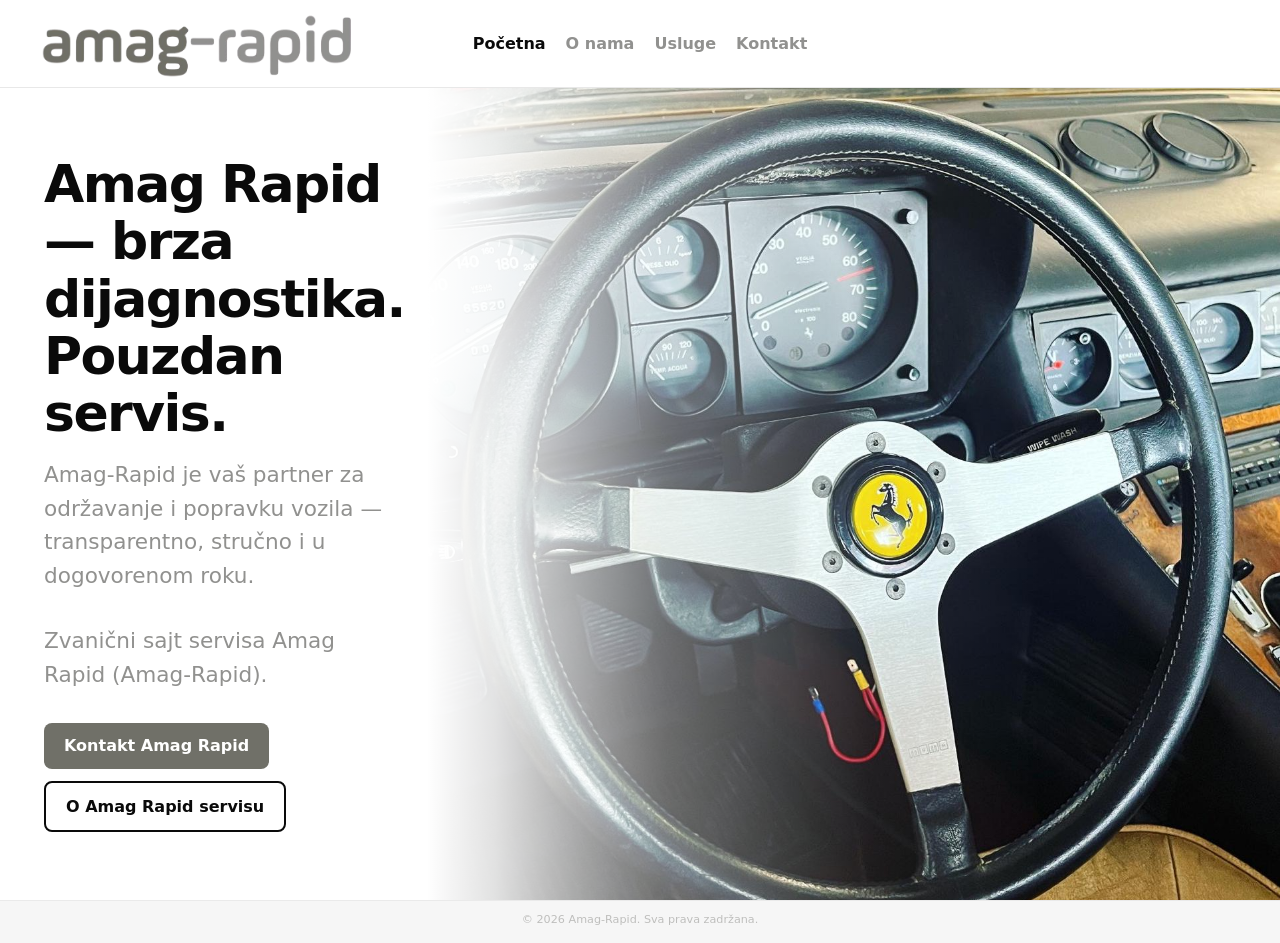
<file: index.html>
<!DOCTYPE html>
<html lang="sr-Latn">
  <head>
    <meta charset="utf-8" />
    <meta name="viewport" content="width=device-width, initial-scale=1" />
    <meta
      name="description"
      content="Amag Rapid (Amag-Rapid) — auto servis i brza dijagnostika. Profesionalan servis vozila, redovno održavanje i pouzdana usluga."
    />
    <meta name="theme-color" content="#707068" />
    <title>Amag Rapid (Amag-Rapid) — Auto servis i dijagnostika</title>
    <link rel="canonical" href="https://amag-rapid.rs/" />
    <script type="application/ld+json">
      {
        "@context": "https://schema.org",
        "@type": "WebSite",
        "name": "Amag-Rapid",
        "url": "https://amag-rapid.rs/"
      }
    </script>
    <link rel="stylesheet" href="css/main.css" />
  </head>
  <body>
    <header class="site-header">
      <a class="site-logo" href="index.html"
        ><img
          class="site-logo__img"
          src="images/amag_logo_cut-removebg-preview.png"
          alt="Amag Rapid auto servis logo"
          width="867"
          height="168"
          decoding="async"
      /></a>
      <nav id="site-nav" class="site-nav" aria-label="Glavna navigacija">
        <ul>
          <li><a href="index.html" aria-current="page">Početna</a></li>
          <li><a href="about.html">O nama</a></li>
          <li><a href="services.html">Usluge</a></li>
          <li><a href="contact.html">Kontakt</a></li>
        </ul>
      </nav>
      <button
        type="button"
        class="nav-toggle"
        aria-expanded="false"
        aria-controls="site-nav"
        aria-label="Otvori meni"
      >
        <span class="nav-toggle-icon" aria-hidden="true"></span>
      </button>
    </header>

    <main class="main--landing">
      <section class="home-hero" aria-label="Amag-Rapid uvod">
        <div class="home-hero__content">
          <h1>Amag Rapid — brza dijagnostika. Pouzdan servis.</h1>
          <p class="tagline">
            Amag-Rapid je vaš partner za održavanje i popravku vozila — transparentno,
            stručno i u dogovorenom roku.
          </p>
          <p class="tagline">Zvanični sajt servisa Amag Rapid (Amag-Rapid).</p>
          <div class="home-cta">
            <a class="btn" href="contact.html">Kontakt Amag Rapid</a>
            <a class="btn btn-outline" href="about.html">O Amag Rapid servisu</a>
          </div>
        </div>
        <div class="home-hero__visual" aria-hidden="true"></div>
      </section>
    </main>

    <footer class="site-footer">
      <p>&copy; <span id="y"></span> Amag-Rapid. Sva prava zadržana.</p>
    </footer>
    <script src="js/main.js"></script>
  </body>
</html>
</file>
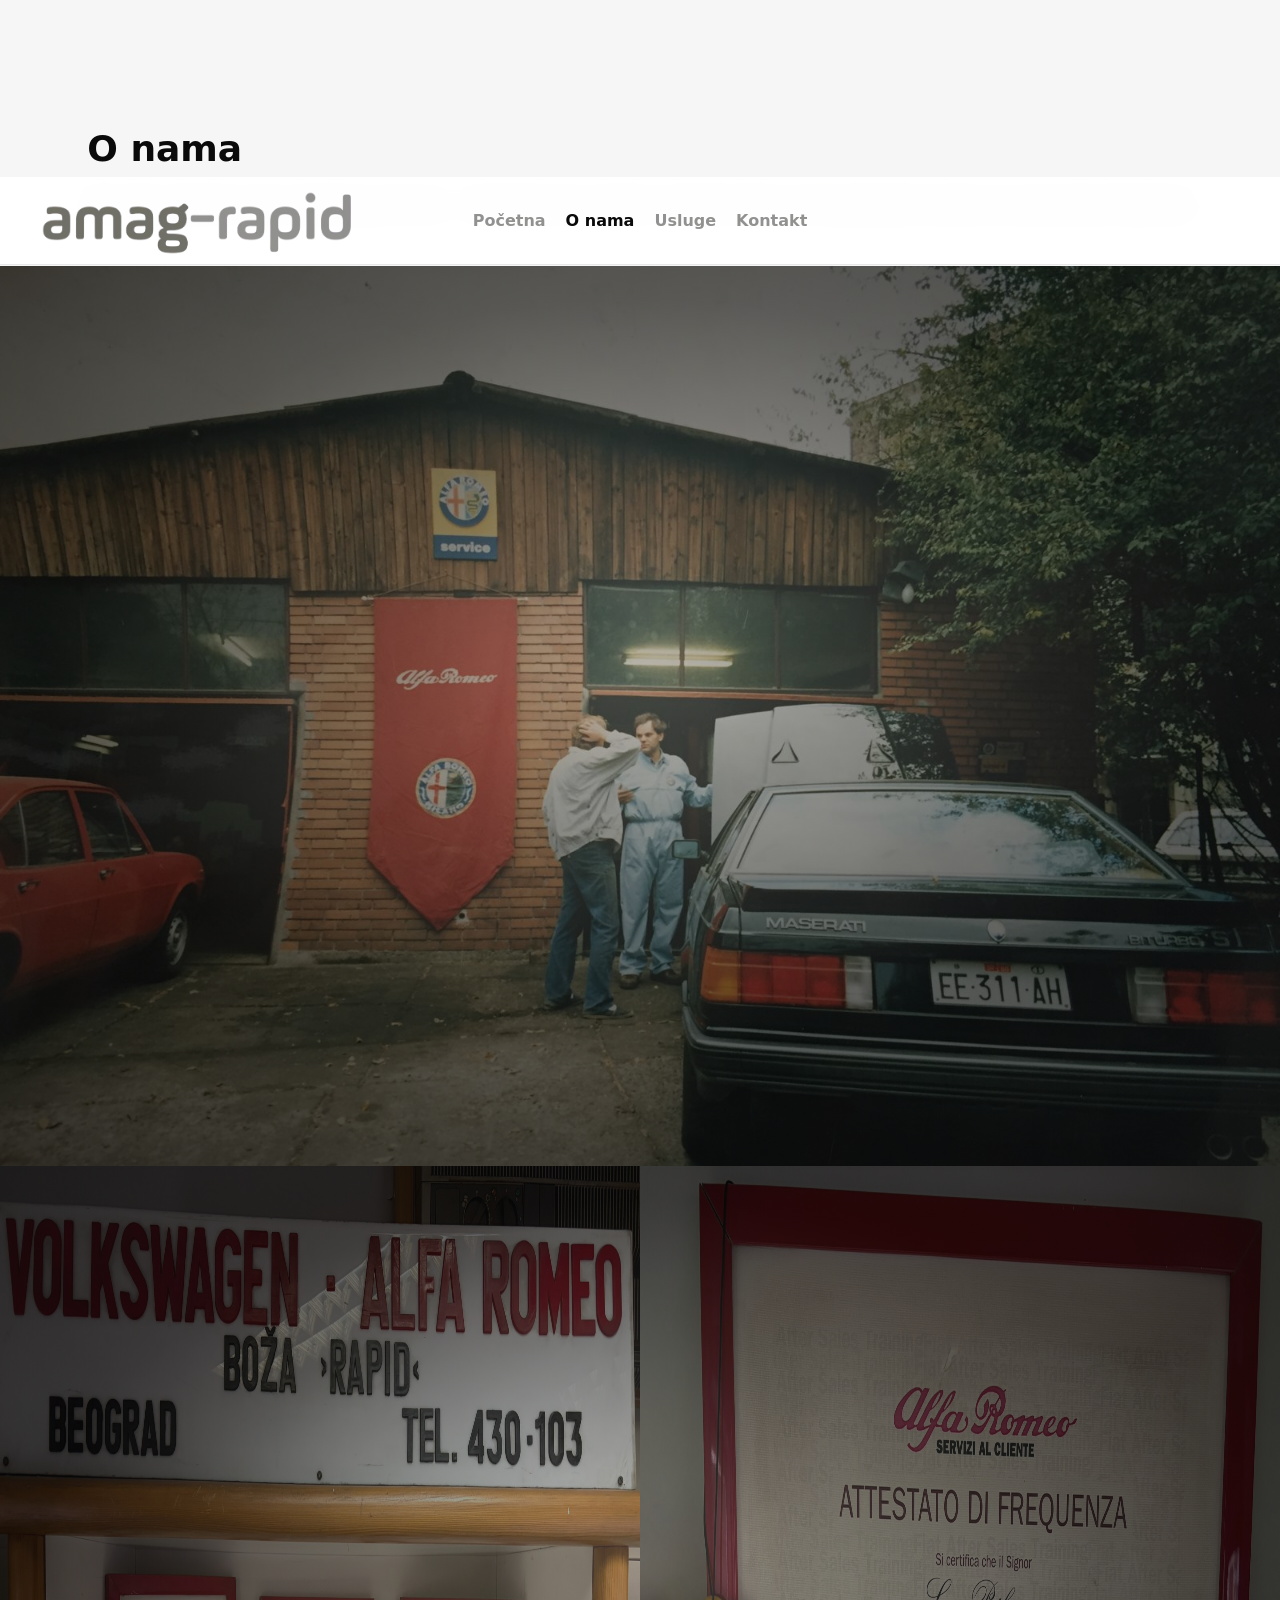
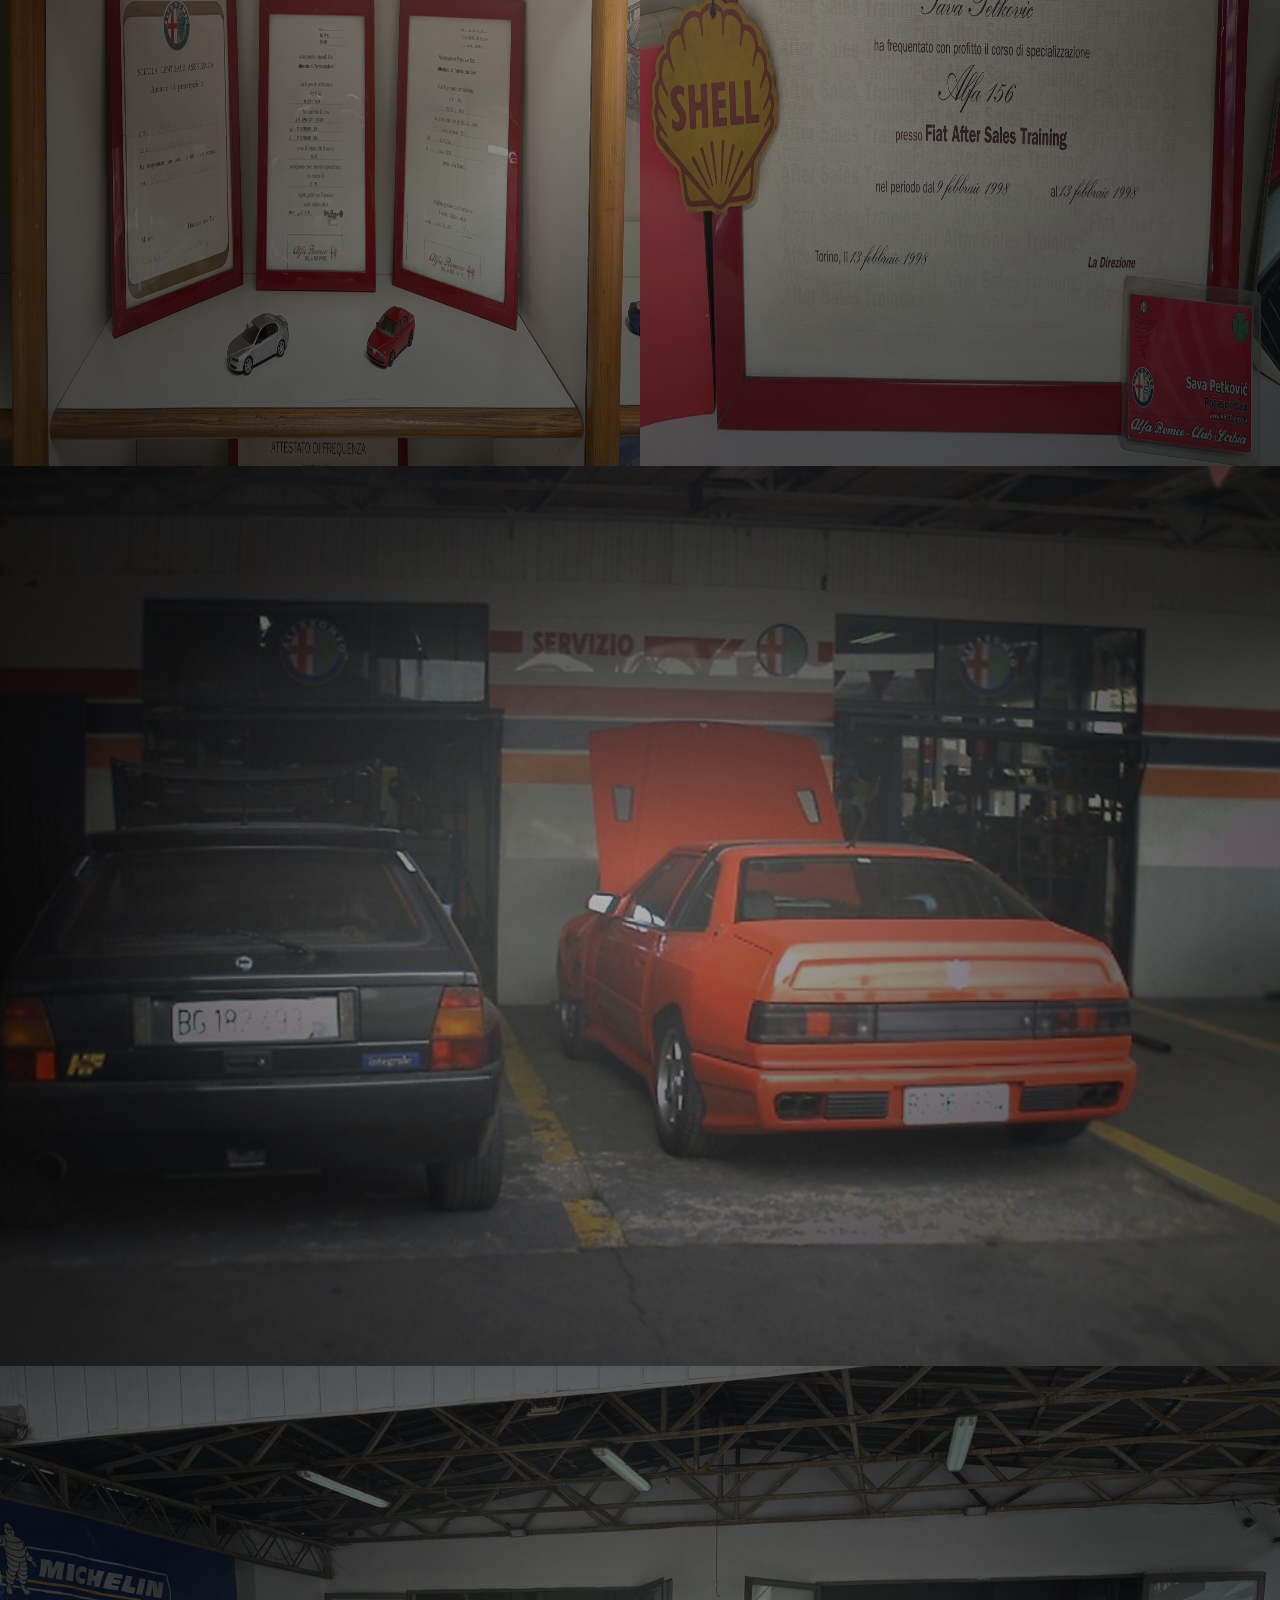
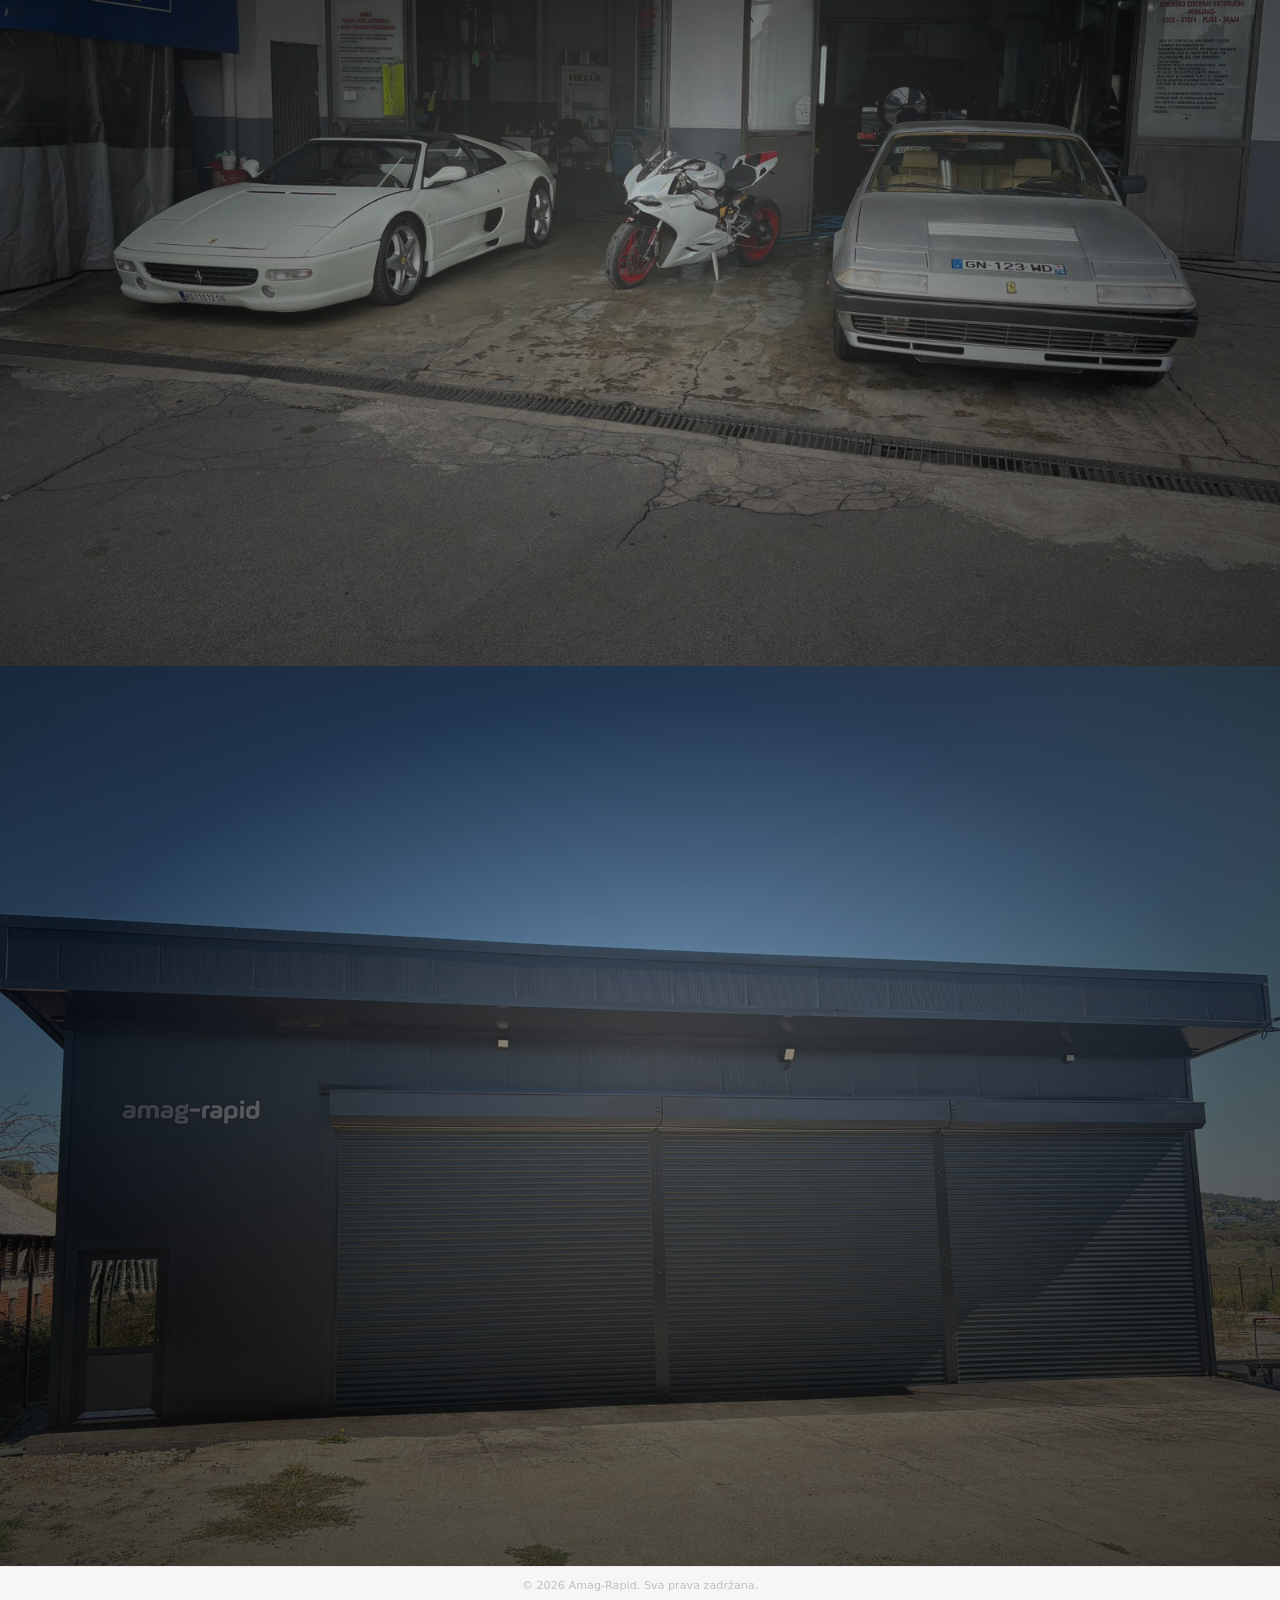
<file: about.html>
<!DOCTYPE html>
<html lang="sr-Latn" class="about-page">
  <head>
    <meta charset="utf-8" />
    <meta name="viewport" content="width=device-width, initial-scale=1" />
    <meta
      name="description"
      content="Upoznajte Amag-Rapid — istorija servisa, iskustvo tima i razvoj kroz godine."
    />
    <meta name="theme-color" content="#707068" />
    <title>O nama — Amag-Rapid</title>
    <link rel="canonical" href="https://amag-rapid.rs/about.html" />
    <link rel="stylesheet" href="css/main.css" />
  </head>
  <body>
    <header class="site-header">
      <a class="site-logo" href="index.html"
        ><img
          class="site-logo__img"
          src="images/amag_logo_cut-removebg-preview.png"
          alt="Amag Rapid auto servis logo"
          width="867"
          height="168"
          decoding="async"
      /></a>
      <nav id="site-nav" class="site-nav" aria-label="Glavna navigacija">
        <ul>
          <li><a href="index.html">Početna</a></li>
          <li><a href="about.html" aria-current="page">O nama</a></li>
          <li><a href="services.html">Usluge</a></li>
          <li><a href="contact.html">Kontakt</a></li>
        </ul>
      </nav>
      <button
        type="button"
        class="nav-toggle"
        aria-expanded="false"
        aria-controls="site-nav"
        aria-label="Otvori meni"
      >
        <span class="nav-toggle-icon" aria-hidden="true"></span>
      </button>
    </header>

    <div class="about-intro">
      <h1>O nama</h1>
      <p class="lead">
        Od male radionice do modernog servisa — skrolujte kroz godine i otkrijte kako
        je Amag-Rapid izrastao uz poverenje klijenata.
      </p>
    </div>

    <div class="about-scroll">
      <section
        class="timeline-panel"
        style="background-image: url('images/history/1968_workshop_2.jpeg')"
      >
        <div class="timeline-panel__inner">
          <span class="timeline-year">1968.</span>
          <p class="timeline-body">
            Počeci radionice — fokus na mehaniku, pouzdan rad i direktan odnos prema
            vlasnicima vozila. Mali tim koji drži reč.
          </p>
        </div>
      </section>

      <section
        class="timeline-panel timeline-panel--diplomas-bg"
        aria-label="1983–1991, stručno usavršavanje u Italiji"
      >
        <div class="timeline-panel__inner">
          <span class="timeline-year timeline-year--range">1983–1991</span>
          <p class="timeline-body">
            U ovom periodu u Italiji su završavani brojni stručni kursevi iz oblasti
            autoservisa i dijagnostike motora — među njima obuke posvećene benzinskim i
            dizelskim agregatima, elektronskim sistemima upravljanja, kao i
            specijalizovanim programima po standardima evropskih proizvođača opreme.
            Stečeno znanje unosilo se u svakodnevnu praksu servisa.
          </p>
        </div>
      </section>

      <section
        class="timeline-panel"
        style="background-image: url('images/history/2001_workshop.jpeg')"
      >
        <div class="timeline-panel__inner">
          <span class="timeline-year">2001.</span>
          <p class="timeline-body">
            Ulazak u novi vek: kompjuterska dijagnostika i širenje na više marki.
            Investicija u opremu da kvar bude lociran brzo i tačno.
          </p>
        </div>
      </section>

      <section
        class="timeline-panel timeline-panel--bg-left-phone"
        style="background-image: url('images/history/2025_workshop_2.jpeg')"
      >
        <div class="timeline-panel__inner">
          <span class="timeline-year">2020.</span>
          <p class="timeline-body">
            Paralelno sa radom na najsavremenijim automobilima i najnovijoj dijagnostici,
            u servisu se i dalje neguje osećaj za tradiciju: starija i klasična vozila
            dobijaju istu pažnju — restauracije, mehanika i održavanje u duhu zanata
            stečenog kroz decenije iskustva.
          </p>
        </div>
      </section>

      <section
        class="timeline-panel timeline-panel--bg-left-phone"
        style="background-image: url('images/history/2026_new_garage.jpeg')"
      >
        <div class="timeline-panel__inner">
          <span class="timeline-year">Danas</span>
          <p class="timeline-body">
            Novi prostor, novi korak u razvoju: preseljenje u moderniju garažu koja 
            pruža još bolje uslove za rad, uz očuvanje tradicije,
            posvećenosti i kvaliteta koji nas prate decenijama.
          </p>
        </div>
      </section>
    </div>

    <footer class="site-footer">
      <p>&copy; <span id="y"></span> Amag-Rapid. Sva prava zadržana.</p>
    </footer>
    <script src="js/main.js"></script>
  </body>
</html>
</file>
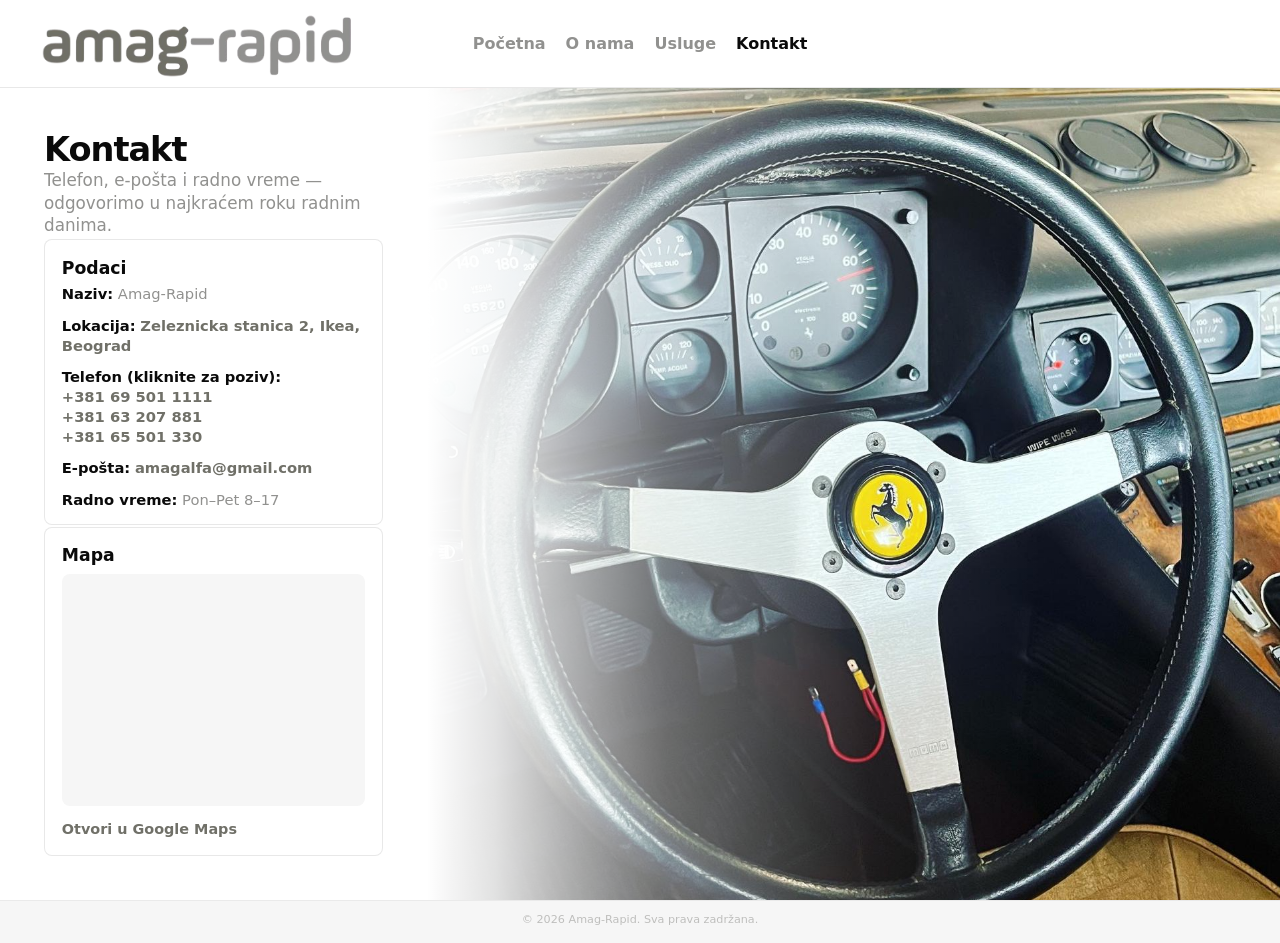
<file: contact.html>
<!DOCTYPE html>
<html lang="sr-Latn">
  <head>
    <meta charset="utf-8" />
    <meta name="viewport" content="width=device-width, initial-scale=1" />
    <meta
      name="description"
      content="Kontakt Amag Rapid (Amag-Rapid) — adresa, telefon, radno vreme i lokacija na mapi."
    />
    <meta name="theme-color" content="#707068" />
    <title>Kontakt — Amag-Rapid</title>
    <link rel="canonical" href="https://amag-rapid.rs/contact.html" />
    <script type="application/ld+json">
      {
        "@context": "https://schema.org",
        "@type": "AutoRepair",
        "name": "Amag-Rapid",
        "url": "https://amag-rapid.rs/contact.html",
        "email": "amagalfa@gmail.com",
        "telephone": ["+381695011111", "+38163207881"],
        "address": {
          "@type": "PostalAddress",
          "streetAddress": "Zeleznicka stanica 2, Ikea",
          "addressCountry": "RS"
        },
        "geo": {
          "@type": "GeoCoordinates",
          "latitude": 44.7051608,
          "longitude": 20.5655801
        },
        "openingHours": "Mo-Fr 08:00-17:00",
        "sameAs": [
          "https://www.google.com/maps?q=44.7051608,20.5655801&entry=gps&shh=CAE&lucs=,94297699,100808504,94284508,94231188,94280568,47071704,94218641,94282134,94286869&g_ep=CAISEjI2LjE0LjAuODkxOTAzMTgwMBgAINeCAypSLDk0Mjk3Njk5LDEwMDgwODUwNCw5NDI4NDUwOCw5NDIzMTE4OCw5NDI4MDU2OCw0NzA3MTcwNCw5NDIxODY0MSw5NDI4MjEzNCw5NDI4Njg2OUICUlM%3D&skid=fa31ceeb-cb01-42f5-bee9-dec053b1c9f8&g_st=iw"
        ]
      }
    </script>
    <link rel="stylesheet" href="css/main.css" />
  </head>
  <body>
    <header class="site-header">
      <a class="site-logo" href="index.html"
        ><img
          class="site-logo__img"
          src="images/amag_logo_cut-removebg-preview.png"
          alt="Amag Rapid auto servis logo"
          width="867"
          height="168"
          decoding="async"
      /></a>
      <nav id="site-nav" class="site-nav" aria-label="Glavna navigacija">
        <ul>
          <li><a href="index.html">Početna</a></li>
          <li><a href="about.html">O nama</a></li>
          <li><a href="services.html">Usluge</a></li>
          <li><a href="contact.html" aria-current="page">Kontakt</a></li>
        </ul>
      </nav>
      <button
        type="button"
        class="nav-toggle"
        aria-expanded="false"
        aria-controls="site-nav"
        aria-label="Otvori meni"
      >
        <span class="nav-toggle-icon" aria-hidden="true"></span>
      </button>
    </header>

    <main class="main--subpage">
      <section class="home-hero home-hero--subpage" aria-label="Kontakt">
        <div class="home-hero__content home-hero__content--dense">
          <header class="page-hero page-hero--in-split page-hero--compact">
            <h1>Kontakt</h1>
            <p class="lead">
              Telefon, e-pošta i radno vreme — odgovorimo u najkraćem roku radnim danima.
            </p>
          </header>

          <div class="contact-layout contact-layout--split">
            <div class="contact-block">
              <h2>Podaci</h2>
              <ul class="contact-list contact-list--compact">
                <li><strong>Naziv:</strong> Amag-Rapid</li>
                <li>
                  <strong>Lokacija:</strong>
                  <a href="https://www.google.com/maps?q=44.7051608,20.5655801&amp;entry=gps&amp;shh=CAE&amp;lucs=,94297699,100808504,94284508,94231188,94280568,47071704,94218641,94282134,94286869&amp;g_ep=CAISEjI2LjE0LjAuODkxOTAzMTgwMBgAINeCAypSLDk0Mjk3Njk5LDEwMDgwODUwNCw5NDI4NDUwOCw5NDIzMTE4OCw5NDI4MDU2OCw0NzA3MTcwNCw5NDIxODY0MSw5NDI4MjEzNCw5NDI4Njg2OUICUlM%3D&amp;skid=fa31ceeb-cb01-42f5-bee9-dec053b1c9f8&amp;g_st=iw" rel="noopener noreferrer">Zeleznicka stanica 2, Ikea, Beograd</a>
                </li>
                <li>
                  <strong>Telefon (kliknite za poziv):</strong>
                  <br><a href="tel:+381695011111">+381 69 501 1111</a> 
                  <br><a href="tel:+38163207881">+381 63 207 881</a>
                  <br><a href="tel:+38163207881">+381 65 501 330</a>
                </li>
                <li>
                  <strong>E-pošta:</strong>
                  <a href="mailto:amagalfa@gmail.com">amagalfa@gmail.com</a>
                </li>
                <li>
                  <strong>Radno vreme:</strong> Pon–Pet 8–17
                </li>
              </ul>
            </div>

            <div class="contact-block contact-block--map">
              <h2>Mapa</h2>
              <div class="map-embed map-embed--compact">
                <iframe
                  title="Amag servis na Google Maps"
                  src="https://www.google.com/maps?q=44.7051608%2C20.5655801&amp;z=17&amp;hl=sr&amp;output=embed"
                  loading="lazy"
                  referrerpolicy="no-referrer-when-downgrade"
                  allowfullscreen
                ></iframe>
              </div>
              <p class="map-external-link map-external-link--compact">
                <a href="https://www.google.com/maps?q=44.7051608,20.5655801&amp;entry=gps&amp;shh=CAE&amp;lucs=,94297699,100808504,94284508,94231188,94280568,47071704,94218641,94282134,94286869&amp;g_ep=CAISEjI2LjE0LjAuODkxOTAzMTgwMBgAINeCAypSLDk0Mjk3Njk5LDEwMDgwODUwNCw5NDI4NDUwOCw5NDIzMTE4OCw5NDI4MDU2OCw0NzA3MTcwNCw5NDIxODY0MSw5NDI4MjEzNCw5NDI4Njg2OUICUlM%3D&amp;skid=fa31ceeb-cb01-42f5-bee9-dec053b1c9f8&amp;g_st=iw" rel="noopener noreferrer">Otvori u Google Maps</a>
              </p>
            </div>
          </div>
        </div>
        <div class="home-hero__visual" aria-hidden="true"></div>
      </section>
    </main>

    <footer class="site-footer">
      <p>&copy; <span id="y"></span> Amag-Rapid. Sva prava zadržana.</p>
    </footer>
    <script src="js/main.js"></script>
  </body>
</html>
</file>
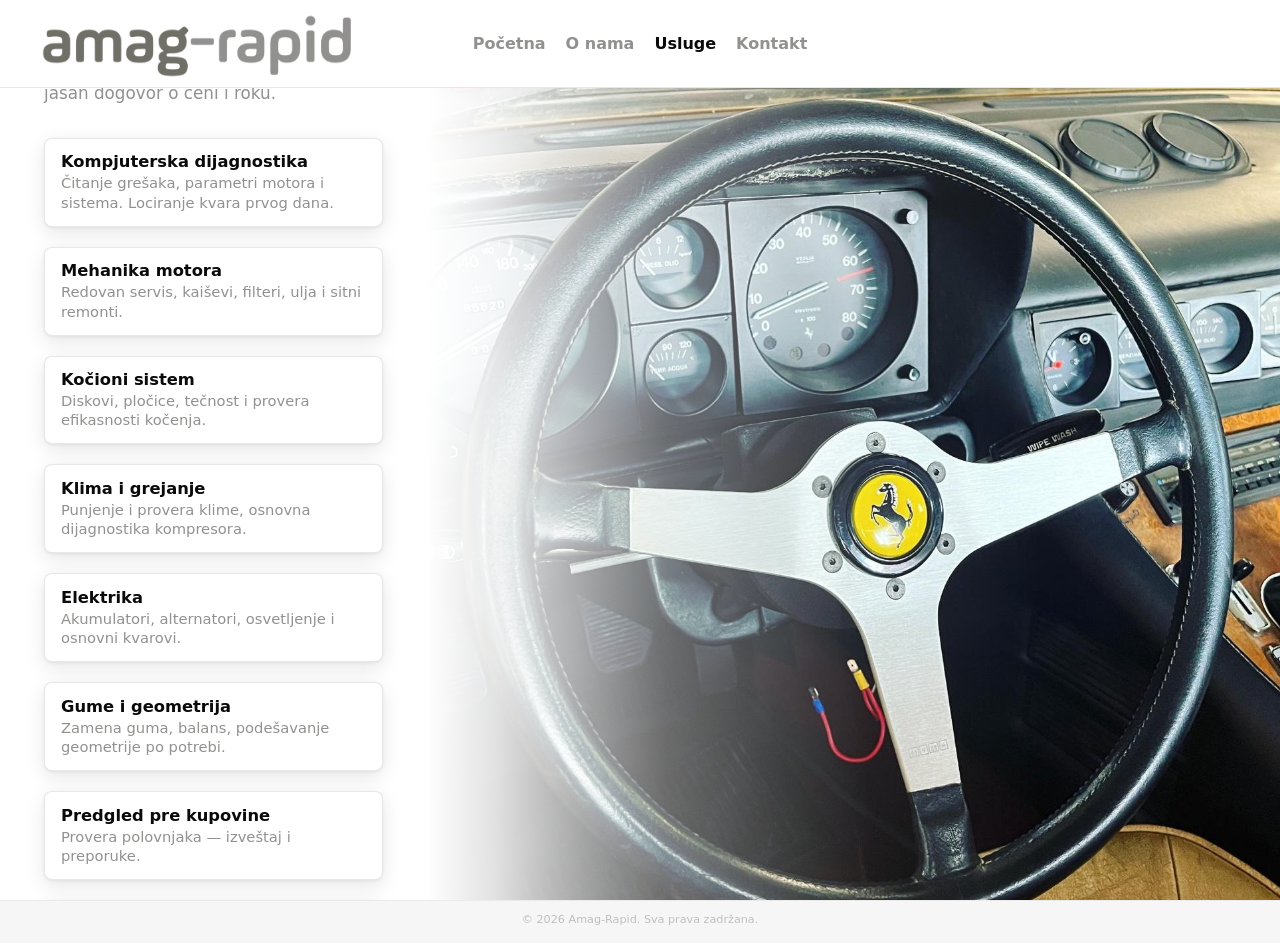
<file: services.html>
<!DOCTYPE html>
<html lang="sr-Latn">
  <head>
    <meta charset="utf-8" />
    <meta name="viewport" content="width=device-width, initial-scale=1" />
    <meta
      name="description"
      content="Usluge Amag-Rapid: dijagnostika, mehanika, kočnice, klima, servis po dogovoru."
    />
    <meta name="theme-color" content="#707068" />
    <title>Usluge — Amag-Rapid</title>
    <link rel="canonical" href="https://amag-rapid.rs/services.html" />
    <link rel="stylesheet" href="css/main.css" />
  </head>
  <body>
    <header class="site-header">
      <a class="site-logo" href="index.html"
        ><img
          class="site-logo__img"
          src="images/amag_logo_cut-removebg-preview.png"
          alt="Amag Rapid auto servis logo"
          width="867"
          height="168"
          decoding="async"
      /></a>
      <nav id="site-nav" class="site-nav" aria-label="Glavna navigacija">
        <ul>
          <li><a href="index.html">Početna</a></li>
          <li><a href="about.html">O nama</a></li>
          <li><a href="services.html" aria-current="page">Usluge</a></li>
          <li><a href="contact.html">Kontakt</a></li>
        </ul>
      </nav>
      <button
        type="button"
        class="nav-toggle"
        aria-expanded="false"
        aria-controls="site-nav"
        aria-label="Otvori meni"
      >
        <span class="nav-toggle-icon" aria-hidden="true"></span>
      </button>
    </header>

    <main class="main--subpage">
      <section class="home-hero home-hero--subpage" aria-label="Usluge">
        <div class="home-hero__content home-hero__content--dense">
          <header class="page-hero page-hero--in-split page-hero--compact">
            <h1>Naše usluge</h1>
            <p class="lead">
              Od brze dijagnostike do kompletnog servisa — sve na jednom mestu, uz jasan
              dogovor o ceni i roku.
            </p>
          </header>
          <div class="service-grid service-grid--split">
            <article class="service-card">
              <h2>Kompjuterska dijagnostika</h2>
              <p>
                Čitanje grešaka, parametri motora i sistema. Lociranje kvara prvog dana.
              </p>
            </article>
            <article class="service-card">
              <h2>Mehanika motora</h2>
              <p>Redovan servis, kaiševi, filteri, ulja i sitni remonti.</p>
            </article>
            <article class="service-card">
              <h2>Kočioni sistem</h2>
              <p>Diskovi, pločice, tečnost i provera efikasnosti kočenja.</p>
            </article>
            <article class="service-card">
              <h2>Klima i grejanje</h2>
              <p>Punjenje i provera klime, osnovna dijagnostika kompresora.</p>
            </article>
            <article class="service-card">
              <h2>Elektrika</h2>
              <p>Akumulatori, alternatori, osvetljenje i osnovni kvarovi.</p>
            </article>
            <article class="service-card">
              <h2>Gume i geometrija</h2>
              <p>Zamena guma, balans, podešavanje geometrije po potrebi.</p>
            </article>
            <article class="service-card">
              <h2>Predgled pre kupovine</h2>
              <p>Provera polovnjaka — izveštaj i preporuke.</p>
            </article>
            <article class="service-card">
              <h2>Firme i flote</h2>
              <p>Termini i paketi za više vozila — kontakt za ponudu.</p>
            </article>
          </div>
        </div>
        <div class="home-hero__visual" aria-hidden="true"></div>
      </section>
    </main>

    <footer class="site-footer">
      <p>&copy; <span id="y"></span> Amag-Rapid. Sva prava zadržana.</p>
    </footer>
    <script src="js/main.js"></script>
  </body>
</html>
</file>
<file: css/main.css>
/* Amag-Rapid — main stylesheet */

:root {
  /* Palette: #707068, #91918f, black — mostly white, neutral (no tinted “dirty” base) */
  --color-white: #ffffff;
  --color-bg: #f6f6f6;
  --color-surface: #ffffff;
  --color-text: #707068;
  --color-text-muted: #91918f;
  --color-black: #0a0a0a;
  --color-accent: #707068;
  --color-accent-hover: #5a5a52;
  --color-on-accent: #ffffff;
  --font-sans: system-ui, -apple-system, "Segoe UI", Roboto, Ubuntu, sans-serif;
  --header-h: 5.5rem;
  --footer-h: 2.75rem;
  --max-w: 72rem;
  --radius: 0.5rem;
  --shadow: 0 2px 20px rgba(0, 0, 0, 0.06);
  --border-subtle: rgba(0, 0, 0, 0.09);
}

*,
*::before,
*::after {
  box-sizing: border-box;
}

html {
  scroll-behavior: smooth;
  color-scheme: light;
  scroll-padding-top: var(--header-h);
}

@media (prefers-reduced-motion: reduce) {
  html {
    scroll-behavior: auto;
  }

  html.about-page {
    scroll-snap-type: none;
  }

  *,
  *::before,
  *::after {
    animation-duration: 0.01ms !important;
    animation-iteration-count: 1 !important;
    transition-duration: 0.01ms !important;
  }
}

body {
  display: flex;
  flex-direction: column;
  margin: 0;
  min-height: 100dvh;
  font-family: var(--font-sans);
  font-size: 1rem;
  line-height: 1.6;
  color: var(--color-text);
  background: var(--color-bg);
}

a {
  color: var(--color-accent);
  text-decoration: none;
}

a:hover {
  color: var(--color-accent-hover);
  text-decoration: underline;
}

a:focus-visible {
  outline: 2px solid var(--color-accent);
  outline-offset: 2px;
}

img {
  max-width: 100%;
  height: auto;
}

.site-header {
  position: sticky;
  top: 0;
  z-index: 100;
  display: grid;
  /* Equal side columns so the auto (nav) column sits on the true viewport center */
  grid-template-columns: 1fr auto 1fr;
  align-items: center;
  gap: 0.75rem 1rem;
  min-height: var(--header-h);
  padding: 0.35rem 1.25rem;
  background: rgba(255, 255, 255, 0.92);
  backdrop-filter: blur(12px);
  border-bottom: 1px solid var(--border-subtle);
}

.site-logo {
  grid-column: 1;
  justify-self: start;
  display: flex;
  align-items: center;
  line-height: 0;
  text-decoration: none;
  color: inherit;
}



.site-nav {
  grid-column: 2;
  justify-self: center;
}

.site-logo:hover {
  text-decoration: none;
  opacity: 0.85;
}

.site-logo:focus-visible {
  outline: 2px solid var(--color-accent);
  outline-offset: 4px;
  border-radius: 0.25rem;
}

.site-logo__img {
  display: block;
  height: 4.5rem;
  width: auto;
  max-width: min(22rem, 88vw);
  object-fit: contain;
  object-position: center;
}

@media (max-width: 420px) {
  .site-logo__img {
    height: 3.5rem;
    max-width: min(17rem, 78vw);
  }
}

.nav-toggle {
  grid-column: 3;
  justify-self: end;
  display: none;
  align-items: center;
  justify-content: center;
  width: 2.75rem;
  height: 2.75rem;
  padding: 0;
  border: 1px solid var(--border-subtle);
  border-radius: var(--radius);
  background: var(--color-white);
  color: var(--color-black);
  cursor: pointer;
}

.nav-toggle:focus-visible {
  outline: 2px solid var(--color-accent);
  outline-offset: 2px;
}

.nav-toggle-icon {
  display: block;
  width: 1.25rem;
  height: 2px;
  background: currentColor;
  box-shadow: 0 -6px 0 currentColor, 0 6px 0 currentColor;
}

.site-nav ul {
  display: flex;
  flex-wrap: wrap;
  gap: 0.5rem 1.25rem;
  list-style: none;
  margin: 0;
  padding: 0;
}

.site-nav a {
  font-weight: 600;
  color: var(--color-text-muted);
  text-decoration: none;
}

.site-nav a:hover {
  color: var(--color-text);
}

.site-nav a[aria-current="page"] {
  color: var(--color-black);
}

@media (max-width: 640px) {
  .site-header {
    grid-template-columns: 1fr auto;
  }

  .site-logo {
    grid-column: 1;
  }

  .nav-toggle {
    grid-column: 2;
    display: flex;
  }

  .site-nav {
    grid-column: 1 / -1;
    justify-self: stretch;
    position: absolute;
    top: 100%;
    left: 0;
    right: 0;
    width: 100%;
    padding: 1rem 1.25rem 1.25rem;
    background: var(--color-white);
    border-bottom: 1px solid var(--border-subtle);
    box-shadow: 0 12px 32px rgba(0, 0, 0, 0.08);
    visibility: hidden;
    opacity: 0;
    transform: translateY(-0.5rem);
    transition: opacity 0.2s ease, visibility 0.2s, transform 0.2s ease;
  }

  .site-nav.is-open {
    visibility: visible;
    opacity: 1;
    transform: translateY(0);
  }

  .site-nav ul {
    flex-direction: column;
    gap: 0.75rem;
  }
}

main {
  flex: 1 0 auto;
  width: 100%;
  max-width: var(--max-w);
  margin: 0 auto;
  padding: 2rem 1.25rem 4rem;
}

main.main--landing {
  max-width: none;
  margin: 0;
  padding: 0;
}

main.main--subpage {
  flex: 1 1 auto;
  min-height: 0;
  display: flex;
  flex-direction: column;
  max-width: none;
  margin: 0;
  padding: 0;
  width: 100%;
}

.main__constrain {
  max-width: var(--max-w);
  margin: 0 auto;
  padding: 2rem 1.25rem 4rem;
  width: 100%;
}

/* Usluge / Kontakt: one viewport band, content in left white column */
.home-hero--subpage {
  flex: 1 1 auto;
  min-height: 0;
  height: calc(100dvh - var(--header-h) - var(--footer-h));
  max-height: calc(100dvh - var(--header-h) - var(--footer-h));
}

.home-hero__content--dense {
  justify-content: flex-start;
  align-items: stretch;
  gap: 0.1rem;
  padding: 0.55rem clamp(0.85rem, 2.5vw, 1.35rem) 0.65rem;
  overflow-y: auto;
  overscroll-behavior: contain;
}

.home-hero__content .page-hero--in-split {
  margin-bottom: 0;
}

.page-hero--compact .lead {
  max-width: none;
}

.home-hero__content--dense .page-hero--compact h1 {
  font-size: clamp(1.5rem, 3vw, 2.1rem);
  margin: 0 0 0.04rem;
}

.home-hero__content--dense .page-hero--compact .lead {
  font-size: 1.05rem;
  line-height: 1.34;
}

.service-grid--split {
  margin-top: 0.04rem;
  grid-template-columns: repeat(2, minmax(0, 1fr));
  gap: 0.16rem 0.22rem;
  align-content: start;
}

.home-hero__content--dense .service-card {
  padding: 0.85rem 1rem;
  box-shadow:
    0 1px 3px rgba(0, 0, 0, 0.06),
    0 6px 20px rgba(0, 0, 0, 0.1);
}

.home-hero__content--dense .service-card h2 {
  font-size: 1.02rem;
  margin: 0 0 0.06rem;
  line-height: 1.22;
}

.home-hero__content--dense .service-card p {
  font-size: 0.92rem;
  line-height: 1.32;
}

.home-hero__content--dense .contact-block {
  padding: 0.9rem 1.05rem;
}

.home-hero__content--dense .contact-block h2 {
  font-size: 1.08rem;
  margin: 0 0 0.12rem;
}

.contact-list--compact li {
  margin-bottom: 0.1rem;
  font-size: 0.92rem;
  line-height: 1.34;
}

.contact-list--compact li:last-child {
  margin-bottom: 0;
}

.map-embed--compact {
  min-height: 0;
  margin-top: 0.04rem;
}

.map-embed--compact iframe {
  height: 9.5rem;
  min-height: 8rem;
}

.map-external-link--compact {
  margin: 0.1rem 0 0;
  font-size: 0.92rem;
}

@media (max-width: 768px) {
  .home-hero--subpage {
    height: auto;
    max-height: none;
    min-height: 0;
    flex: none;
  }

  main.main--subpage {
    flex: none;
    min-height: auto;
  }

  .home-hero__content--dense {
    overflow-y: visible;
  }

  .home-hero--subpage .home-hero__visual {
    min-height: 32vh;
  }

  .service-grid--split {
    grid-template-columns: 1fr;
  }

  .home-hero__content--dense .service-card p {
    font-size: 0.96rem;
  }
}

.page-hero {
  margin-bottom: 2.5rem;
}

.page-hero h1 {
  margin: 0 0 0.75rem;
  font-size: clamp(1.75rem, 4vw, 2.5rem);
  font-weight: 800;
  letter-spacing: -0.03em;
  line-height: 1.15;
  color: var(--color-black);
}

.page-hero .lead {
  margin: 0;
  font-size: 1.125rem;
  color: var(--color-text-muted);
  max-width: 42ch;
}

.prose {
  max-width: 65ch;
}

.prose h2 {
  margin-top: 2rem;
  margin-bottom: 0.75rem;
  font-size: 1.35rem;
  color: var(--color-black);
}

.prose p {
  margin: 0 0 1rem;
  color: var(--color-text-muted);
}

.prose p:last-child {
  margin-bottom: 0;
}

/* ——— Timeline (About) ——— viewport scroll-snap on html.about-page ——— */
html.about-page {
  scroll-snap-type: y mandatory;
}

.timeline-panel {
  position: relative;
  display: flex;
  align-items: center;
  justify-content: center;
  min-height: 100dvh;
  scroll-snap-align: start;
  scroll-snap-stop: always;
  padding: calc(var(--header-h) + 1rem) 1.25rem 2rem;
  background-color: #707068;
  background-size: cover;
  background-position: center;
  overflow: hidden;
}

/* Na užim ekranima (telefon) pomeri kadar ulevo za ove fotke */
@media (max-width: 768px) {
  .timeline-panel--bg-left-phone {
    background-position: left center;
  }
}

/* Jedna sekcija, dve diplome kao pozadina (podela ekrana / složeno na mobilnom) */
.timeline-panel.timeline-panel--diplomas-bg {
  background-color: #4a4845;
  background-image:
    url("../images/history/diplomas_1.jpeg"),
    url("../images/history/diplomas_2.jpeg");
  background-size: 50% 100%, 50% 100%;
  background-position: left center, right center;
  background-repeat: no-repeat, no-repeat;
}

@media (max-width: 768px) {
  .timeline-panel.timeline-panel--diplomas-bg {
    background-size: 100% 50%, 100% 50%;
    background-position: center top, center bottom;
  }
}

.timeline-year--range {
  font-size: clamp(2rem, 9vw, 4.5rem);
  letter-spacing: -0.03em;
}

.timeline-panel::before {
  content: "";
  position: absolute;
  inset: 0;
  /* Black + brand gray for readable white type on photos */
  background: radial-gradient(
    ellipse 85% 75% at 50% 45%,
    rgba(112, 112, 104, 0.45) 0%,
    rgba(10, 10, 10, 0.65) 55%,
    rgba(10, 10, 10, 0.82) 100%
  );
  pointer-events: none;
}

.timeline-panel__inner {
  position: relative;
  z-index: 1;
  width: 100%;
  max-width: var(--max-w);
  margin: 0 auto;
}

.timeline-year {
  display: block;
  margin-bottom: 0.5rem;
  font-size: clamp(3rem, 12vw, 6rem);
  font-weight: 800;
  line-height: 1;
  letter-spacing: -0.04em;
  color: var(--color-white);
}

/* Scroll-driven fade-in only where supported; base state stays visible (fixes file:// and older browsers). */
@supports (animation-timeline: view()) {
  @media (prefers-reduced-motion: no-preference) {
    .timeline-year {
      opacity: 0;
      transform: translateY(1.5rem);
      animation: timeline-year-in linear both;
      animation-timeline: view();
      animation-range: entry 10% cover 40%;
    }

    .timeline-body {
      opacity: 0;
      transform: translateY(0.75rem);
      animation: timeline-body-in linear both;
      animation-timeline: view();
      animation-range: entry 15% cover 45%;
    }
  }
}

@keyframes timeline-year-in {
  from {
    opacity: 0;
    transform: translateY(1.5rem);
  }
  to {
    opacity: 1;
    transform: translateY(0);
  }
}

@keyframes timeline-body-in {
  from {
    opacity: 0;
    transform: translateY(0.75rem);
  }
  to {
    opacity: 1;
    transform: translateY(0);
  }
}

.timeline-body {
  max-width: 40rem;
  margin: 0;
  font-size: clamp(1rem, 2.5vw, 1.2rem);
  line-height: 1.65;
  color: rgba(255, 255, 255, 0.95);
}

@media (prefers-reduced-motion: reduce) {
  .timeline-year,
  .timeline-body {
    opacity: 1 !important;
    transform: none !important;
    animation: none !important;
  }
}

.about-intro {
  max-width: var(--max-w);
  margin: 0 auto;
  padding: 2rem 1.25rem 3rem;
}

.about-intro h1 {
  margin: 0 0 0.75rem;
  font-size: clamp(1.75rem, 4vw, 2.25rem);
  color: var(--color-black);
}

.about-intro .lead {
  margin: 0;
  color: var(--color-text-muted);
  font-size: 1.1rem;
}

/* ——— Services ——— */
.service-grid {
  display: grid;
  gap: 1.25rem;
  grid-template-columns: repeat(auto-fill, minmax(16rem, 1fr));
  margin-top: 2rem;
}

.service-card {
  padding: 1.5rem;
  background: var(--color-surface);
  border: 1px solid var(--border-subtle);
  border-radius: var(--radius);
  box-shadow: var(--shadow);
}

.service-card h2 {
  margin: 0 0 0.5rem;
  font-size: 1.15rem;
  color: var(--color-black);
}

.service-card p {
  margin: 0;
  font-size: 0.95rem;
  color: var(--color-text-muted);
}

/* ——— Contact ——— */
.contact-layout {
  display: grid;
  gap: 2rem;
  margin-top: 2rem;
}

@media (min-width: 768px) {
  .contact-layout {
    grid-template-columns: 1fr 1fr;
    align-items: start;
  }
}

/* Override two-column .contact-layout on Kontakt split hero: single column, full-width cards */
.contact-layout.contact-layout--split {
  display: flex;
  flex-direction: column;
  align-items: stretch;
  gap: 0.1rem;
  margin-top: 0.06rem;
  width: 100%;
}

.contact-layout.contact-layout--split > .contact-block {
  width: 100%;
  max-width: 100%;
}

@media (min-width: 769px) {
  .contact-layout.contact-layout--split .map-embed--compact iframe {
    height: 14.5rem;
    min-height: 13rem;
  }
}

.contact-block {
  padding: 1.5rem;
  background: var(--color-surface);
  border: 1px solid var(--border-subtle);
  border-radius: var(--radius);
}

.contact-block h2 {
  margin: 0 0 1rem;
  font-size: 1.15rem;
  color: var(--color-black);
}

.contact-list {
  list-style: none;
  margin: 0;
  padding: 0;
}

.contact-list li {
  margin-bottom: 0.75rem;
  color: var(--color-text-muted);
}

.contact-list strong {
  color: var(--color-black);
}

.contact-list a {
  font-weight: 600;
}

.contact-block--map .map-embed {
  margin-top: 0.25rem;
}

.map-external-link {
  margin: 0.75rem 0 0;
  font-size: 0.9rem;
}

.map-external-link a {
  font-weight: 600;
}

.btn {
  display: inline-block;
  padding: 0.65rem 1.25rem;
  font: inherit;
  font-weight: 700;
  color: var(--color-on-accent);
  background: var(--color-accent);
  border: none;
  border-radius: var(--radius);
  cursor: pointer;
}

.btn:hover {
  background: var(--color-accent-hover);
  color: var(--color-on-accent);
}

.btn:focus-visible {
  outline: 2px solid var(--color-accent-hover);
  outline-offset: 2px;
}

.map-embed {
  position: relative;
  width: 100%;
  min-height: 14rem;
  margin-top: 0.5rem;
  border: 0;
  border-radius: var(--radius);
  overflow: hidden;
  background: var(--color-bg);
}

.map-embed iframe {
  display: block;
  width: 100%;
  height: min(22rem, 50vh);
  min-height: 16rem;
  border: 0;
}

/* ——— Home / landing ———
   ~1/3 solid white (copy), ~2/3 photo with fade from white at the join ——— */
.home-hero {
  display: grid;
  grid-template-columns: minmax(0, 1fr) minmax(0, 2fr);
  min-height: calc(100dvh - var(--header-h));
  margin: 0;
  padding: 0;
  align-items: stretch;
}

.home-hero__content {
  background: var(--color-white);
  padding: 2rem clamp(1.25rem, 4vw, 2.75rem);
  display: flex;
  flex-direction: column;
  justify-content: center;
  align-items: flex-start;
  min-width: 0;
}

.home-hero__visual {
  position: relative;
  min-height: 100%;
  background-color: #cfcfcc;
  background-image: url("../images/landing_background.jpeg");
  background-size: cover;
  background-position: center left;
}

.home-hero__visual::before {
  content: "";
  position: absolute;
  inset: 0;
  /* White at the seam → image visible toward the right */
  background: linear-gradient(
    90deg,
    #ffffff 0%,
    rgba(255, 255, 255, 0.88) 8%,
    rgba(255, 255, 255, 0.4) 28%,
    rgba(255, 255, 255, 0.08) 52%,
    rgba(255, 255, 255, 0) 72%
  );
  pointer-events: none;
}

@media (max-width: 768px) {
  .home-hero {
    grid-template-columns: 1fr;
    min-height: auto;
  }

  .home-hero__content {
    padding: 2rem 1.25rem 2.5rem;
    order: 1;
  }

  .home-hero__visual {
    order: 2;
    min-height: 42vh;
    background-position: center 35%;
  }

  .home-hero__visual::before {
    background: linear-gradient(
      180deg,
      #ffffff 0%,
      rgba(255, 255, 255, 0.75) 18%,
      rgba(255, 255, 255, 0.12) 45%,
      rgba(255, 255, 255, 0) 70%
    );
  }
}

.home-hero h1 {
  margin: 0 0 1rem;
  font-size: clamp(2rem, 6vw, 3.25rem);
  font-weight: 800;
  letter-spacing: -0.03em;
  line-height: 1.1;
  color: var(--color-black);
}

.home-hero .tagline {
  margin: 0 0 2rem;
  font-size: clamp(1.1rem, 2.5vw, 1.35rem);
  font-weight: 500;
  color: var(--color-text-muted);
  max-width: 36ch;
  line-height: 1.55;
}

.home-cta {
  display: flex;
  flex-wrap: wrap;
  gap: 0.75rem 1rem;
}

.btn-outline {
  background: transparent;
  color: var(--color-black);
  border: 2px solid var(--color-black);
}

.btn-outline:hover {
  background: var(--color-black);
  color: var(--color-on-accent);
}

.site-footer {
  margin-top: auto;
  padding: 0.65rem 1rem 0.85rem;
  text-align: center;
  font-size: 0.7rem;
  color: #b5b5b3;
  border-top: 1px solid rgba(0, 0, 0, 0.05);
}

.site-footer p {
  margin: 0;
  opacity: 0.85;
}
</file>
